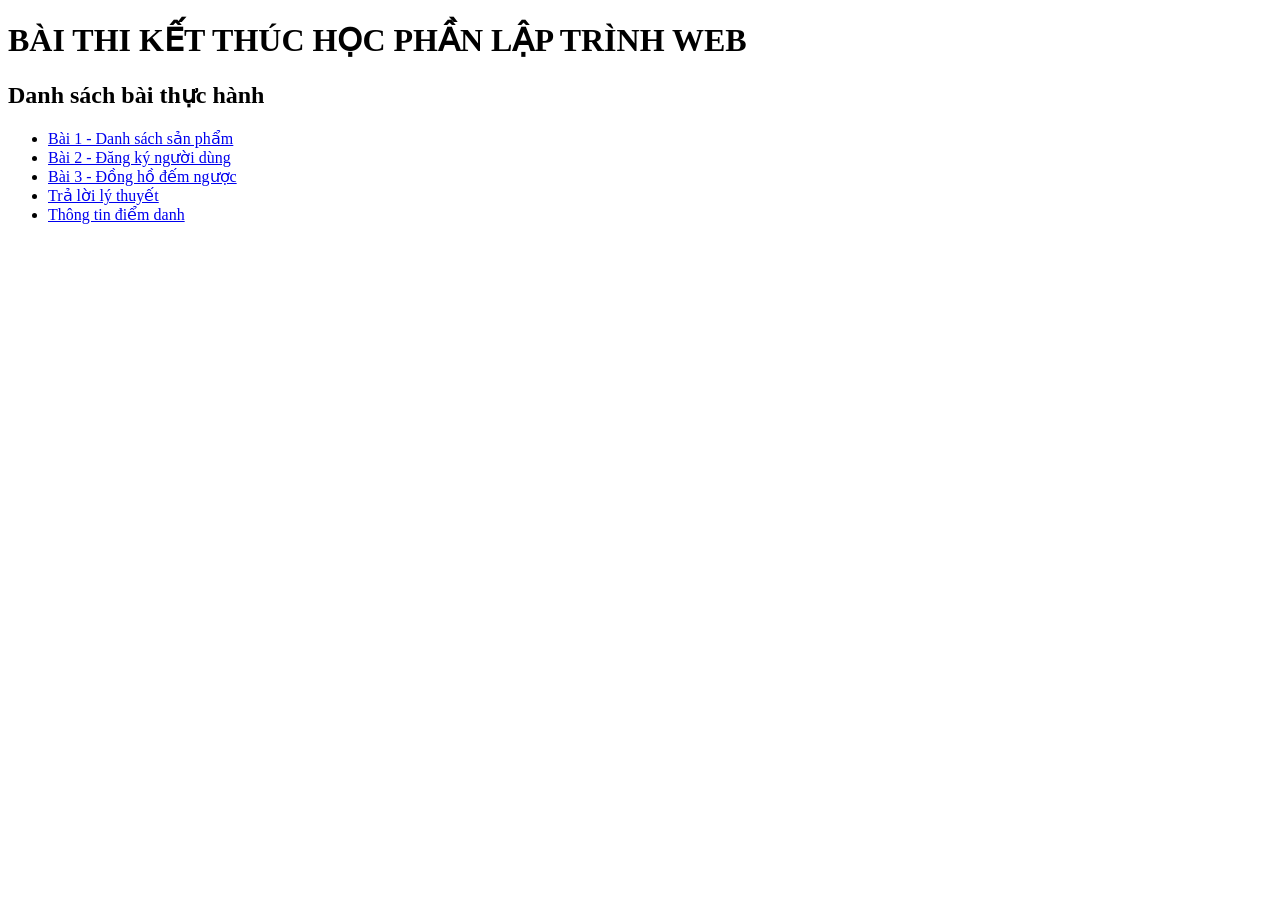
<file: index.html>
<!DOCTYPE html>
<html lang="vi">
<head>
    <meta charset="UTF-8">
    <meta name="viewport" content="width=device-width, initial-scale=1.0">
    <title>Trang chủ bài thi</title>
</head>
<body>
    <h1>BÀI THI KẾT THÚC HỌC PHẦN LẬP TRÌNH WEB</h1>
    <h2>Danh sách bài thực hành</h2>

    <ul>
        <li><a href="baitap01.html">Bài 1 - Danh sách sản phẩm</a></li>
        <li><a href="baitap02.html">Bài 2 - Đăng ký người dùng</a></li>
        <li><a href="baitap03.html">Bài 3 - Đồng hồ đếm ngược</a></li>
       <li><a href="lythuyet.html">Trả lời lý thuyết</a></li>
        <li><a href="contact.html">Thông tin điểm danh</a></li>
    </ul>
</body>
</html>
</file>
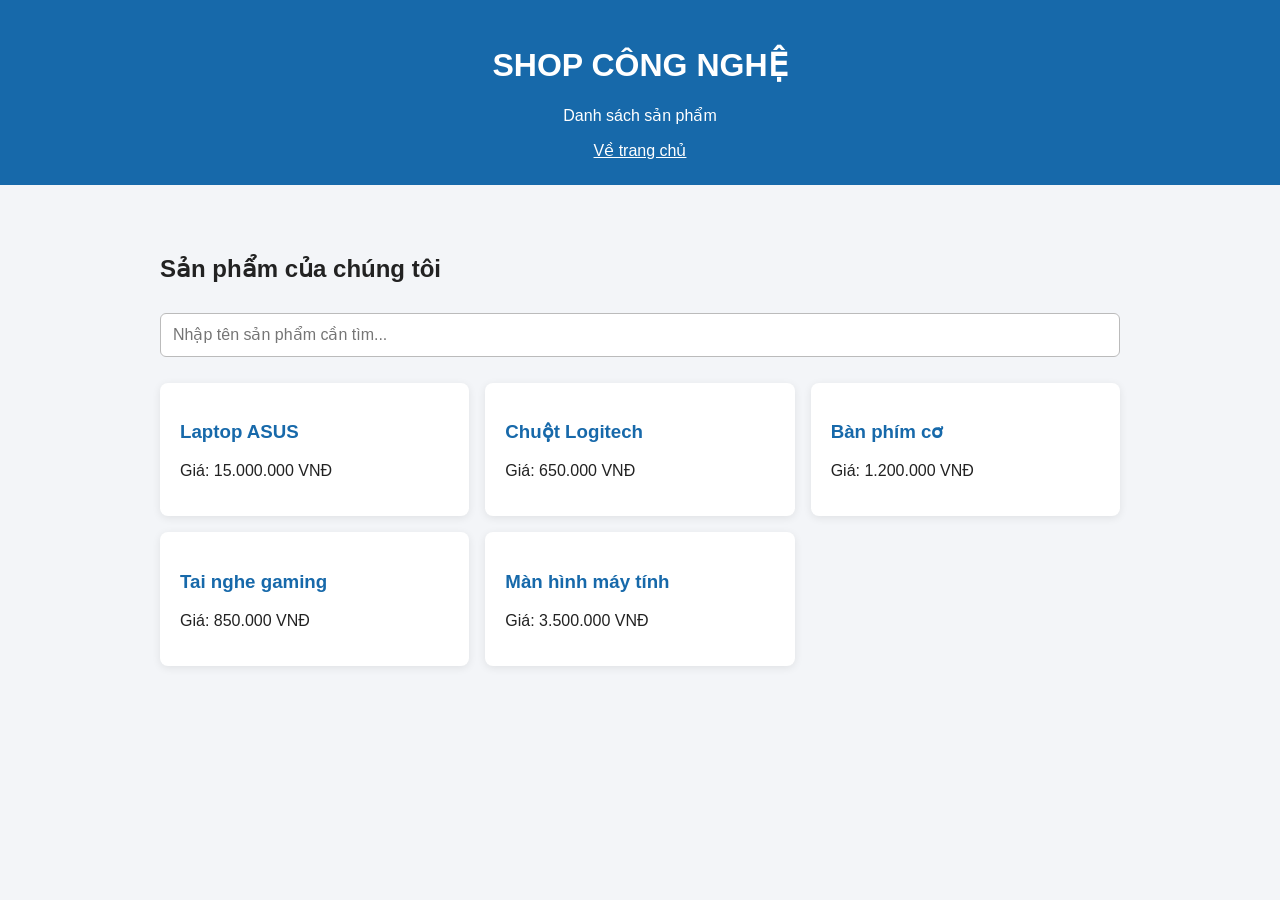
<file: baitap01.html>
<!DOCTYPE html>
<html lang="vi">
<head>
    <meta charset="UTF-8">
    <meta name="viewport" content="width=device-width, initial-scale=1.0">
    <title>Danh sách sản phẩm</title>
   <link rel="stylesheet" href="style.css">
</head>
<body>
    <header>
        <h1>SHOP CÔNG NGHỆ</h1>
        <p>Danh sách sản phẩm</p>
        <a href="index.html">Về trang chủ</a>
    </header>

    <main class="container">
        <h2>Sản phẩm của chúng tôi</h2>

        <input
            type="text"
            id="searchInput"
            placeholder="Nhập tên sản phẩm cần tìm..."
        >

        <p id="message"></p>

        <section id="productList" class="products"></section>
    </main>

   <script src="script.js"></script>
</body>
</html>
</file>
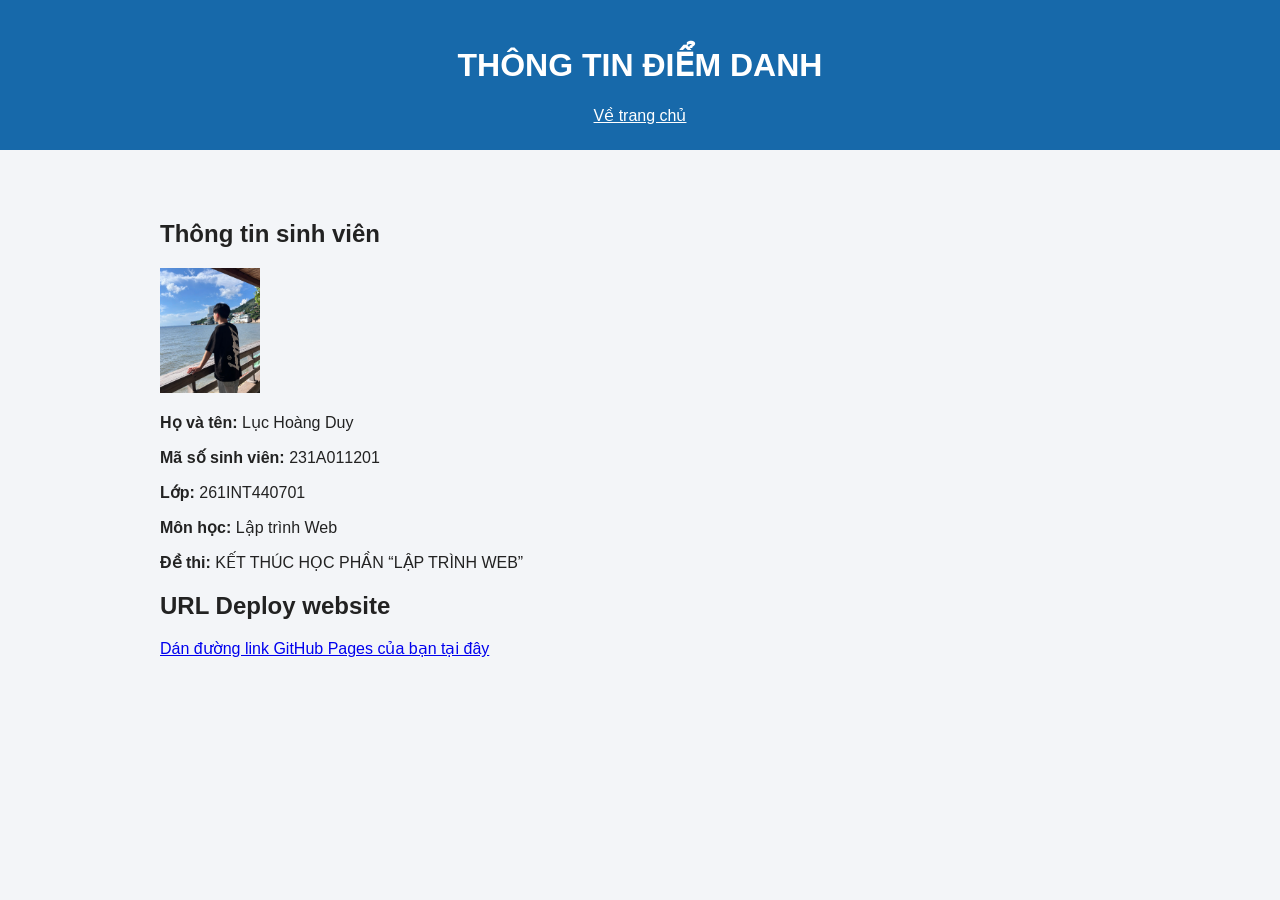
<file: contact.html>
<!DOCTYPE html>
<html lang="vi">
<head>
    <meta charset="UTF-8">
    <meta name="viewport" content="width=device-width, initial-scale=1.0">
    <title>Thông tin điểm danh</title>
   <link rel="stylesheet" href="style.css">
</head>
<body>
    <header>
        <h1>THÔNG TIN ĐIỂM DANH</h1>
        <a href="index.html">Về trang chủ</a>
    </header>

    <main class="container">
        <h2>Thông tin sinh viên</h2>

     <img src="avatar.jpg" alt="Ảnh đại diện" width="100">
        <p><strong>Họ và tên:</strong> Lục Hoàng Duy</p>
        <p><strong>Mã số sinh viên:</strong> 231A011201</p>
        <p><strong>Lớp:</strong> 261INT440701</p>
        <p><strong>Môn học:</strong> Lập trình Web</p>
        <p><strong>Đề thi:</strong> KẾT THÚC HỌC PHẦN “LẬP TRÌNH WEB”</p>

        <h2>URL Deploy website</h2>
        <p>
            <a href="#" target="_blank">
                Dán đường link GitHub Pages của bạn tại đây
            </a>
        </p>
    </main>
</body>
</html>
</file>
<file: style.css>
* {
    box-sizing: border-box;
}

body {
    margin: 0;
    font-family: Arial, sans-serif;
    background: #f3f5f8;
    color: #222;
}

header {
    background: #1769aa;
    color: white;
    text-align: center;
    padding: 25px;
}

header a {
    color: white;
}

.container {
    max-width: 1000px;
    margin: 30px auto;
    padding: 20px;
}

#searchInput {
    width: 100%;
    padding: 12px;
    margin: 10px 0;
    border: 1px solid #bbb;
    border-radius: 6px;
    font-size: 16px;
}

.products {
    display: grid;
    grid-template-columns: repeat(3, 1fr);
    gap: 16px;
}

.product-card {
    background: white;
    padding: 20px;
    border-radius: 8px;
    box-shadow: 0 2px 8px #00000015;
}

.product-card h3 {
    color: #1769aa;
}

#message {
    color: #c62828;
    font-weight: bold;
}

@media (max-width: 600px) {
    .products {
        grid-template-columns: 1fr;
    }
}
css
/* Form đăng ký */
#registerForm {
    max-width: 500px;
    margin: 20px auto;
    padding: 24px;
    background: white;
    border-radius: 10px;
    box-shadow: 0 2px 8px #00000015;
}

#registerForm label:not(.checkbox-label) {
    display: block;
    margin-top: 14px;
    font-weight: bold;
}

#registerForm input:not([type="checkbox"]) {
    width: 100%;
    padding: 12px;
    margin-top: 6px;
    border: 1px solid #bbb;
    border-radius: 6px;
}

.checkbox-label {
    display: flex;
    align-items: center;
    gap: 8px;
    margin: 18px 0;
}

#registerForm button {
    width: 100%;
    padding: 12px;
    color: white;
    background: #1769aa;
    border: none;
    border-radius: 6px;
    cursor: pointer;
}

#registerMessage {
    font-weight: bold;
}
</file>
